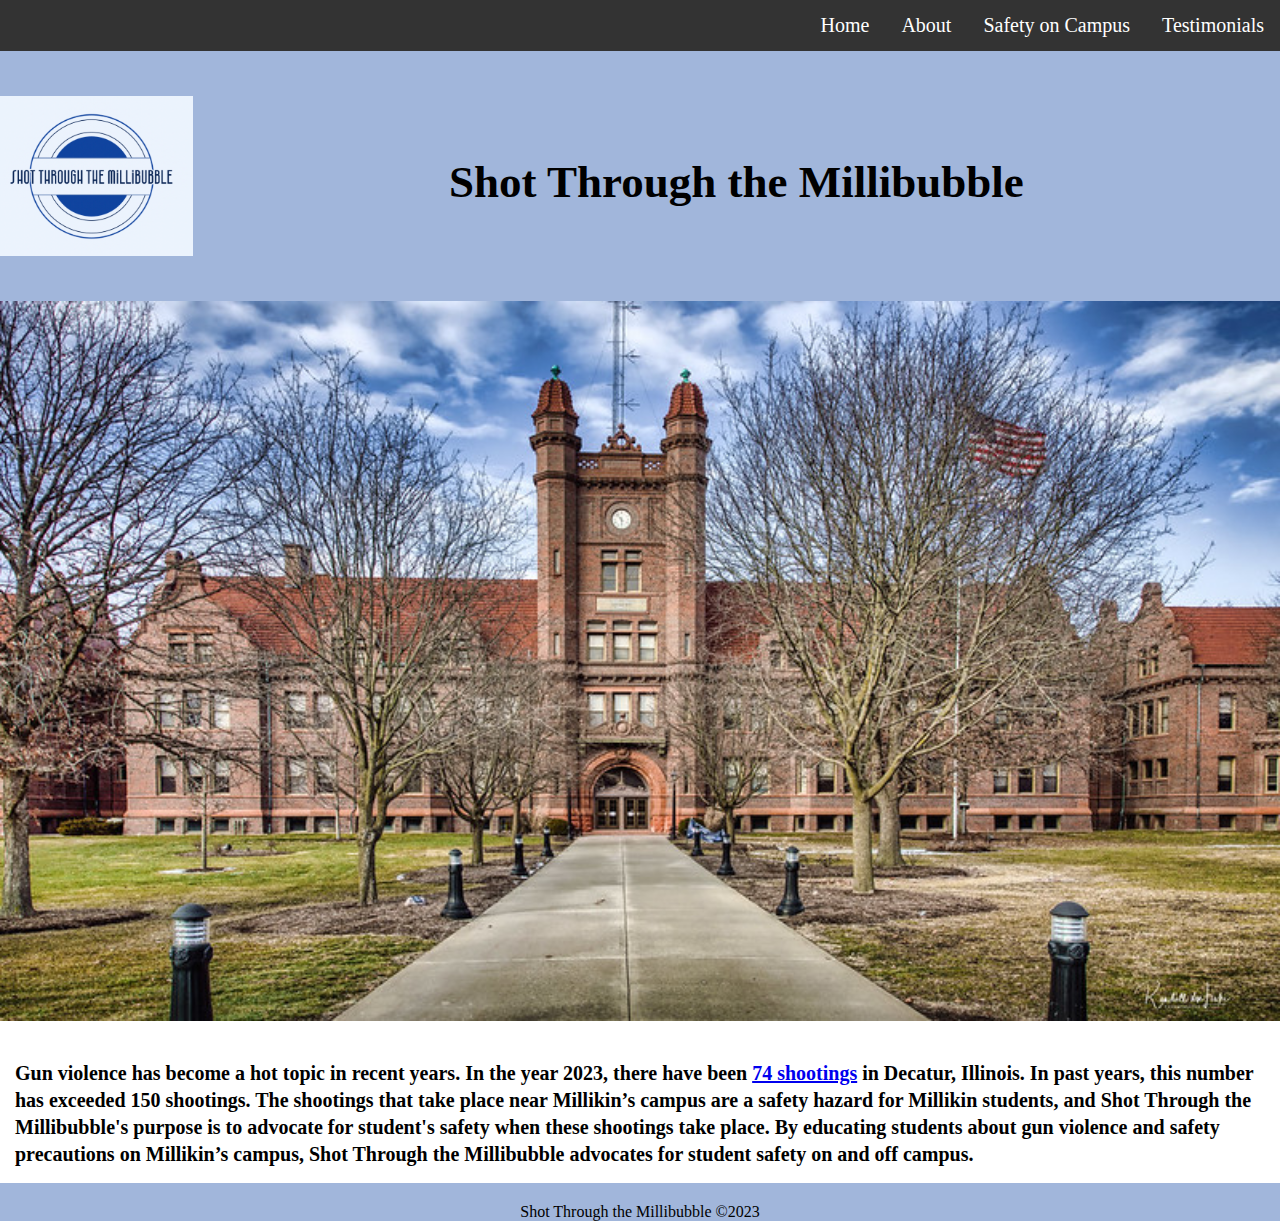
<file: index.html>
<!DOCTYPE html>

<html>
<head>
<title> Shot Through the Millibubble </title> 
    
<meta name="viewport" content="width=device-width, initial-scale=1.0">    
    
<link rel= "stylesheet" href= "css/issuesite.css">
    
    
</head>
    
<body>   

<ul class="topnav">
   
    
  <li><a class="active" href="testimonials.html">Testimonials</a></li>
  <li><a href="safetyoncampus.html">Safety on Campus</a></li>
  <li><a href="about.html">About</a></li>
  <li > <a href="index.html">Home</a></li>
</ul>
   
      
<h1 class= heading> <img src= "images/logo.png" class= "logo">
   <p style="padding-top:60px"> Shot Through the Millibubble</p>
    </h1>

 <div class=body>   
    
<img src="images/shilling.jpg" class= "millikin" alt="Shilling Hall at Millikin University.">  
    

<h3 class= bodytext> Gun violence has become a hot topic in recent years. In the year 2023, there have been <a href="https://public.powerdms.com/Dec8366/tree/documents/2060597">74 shootings</a> in Decatur, Illinois. In past years, this number has exceeded 150 shootings. The shootings that take place near Millikin’s campus are a safety hazard for Millikin students, and Shot Through the Millibubble's purpose is to advocate for student's safety when these shootings take place. By educating students about gun violence and safety precautions on Millikin’s campus, Shot Through the Millibubble advocates for student safety on and off campus.
</h3>
    
    </div> 
     
<footer> Shot Through the Millibubble &copy;2023</footer>
    
</body>
</html>
</file>
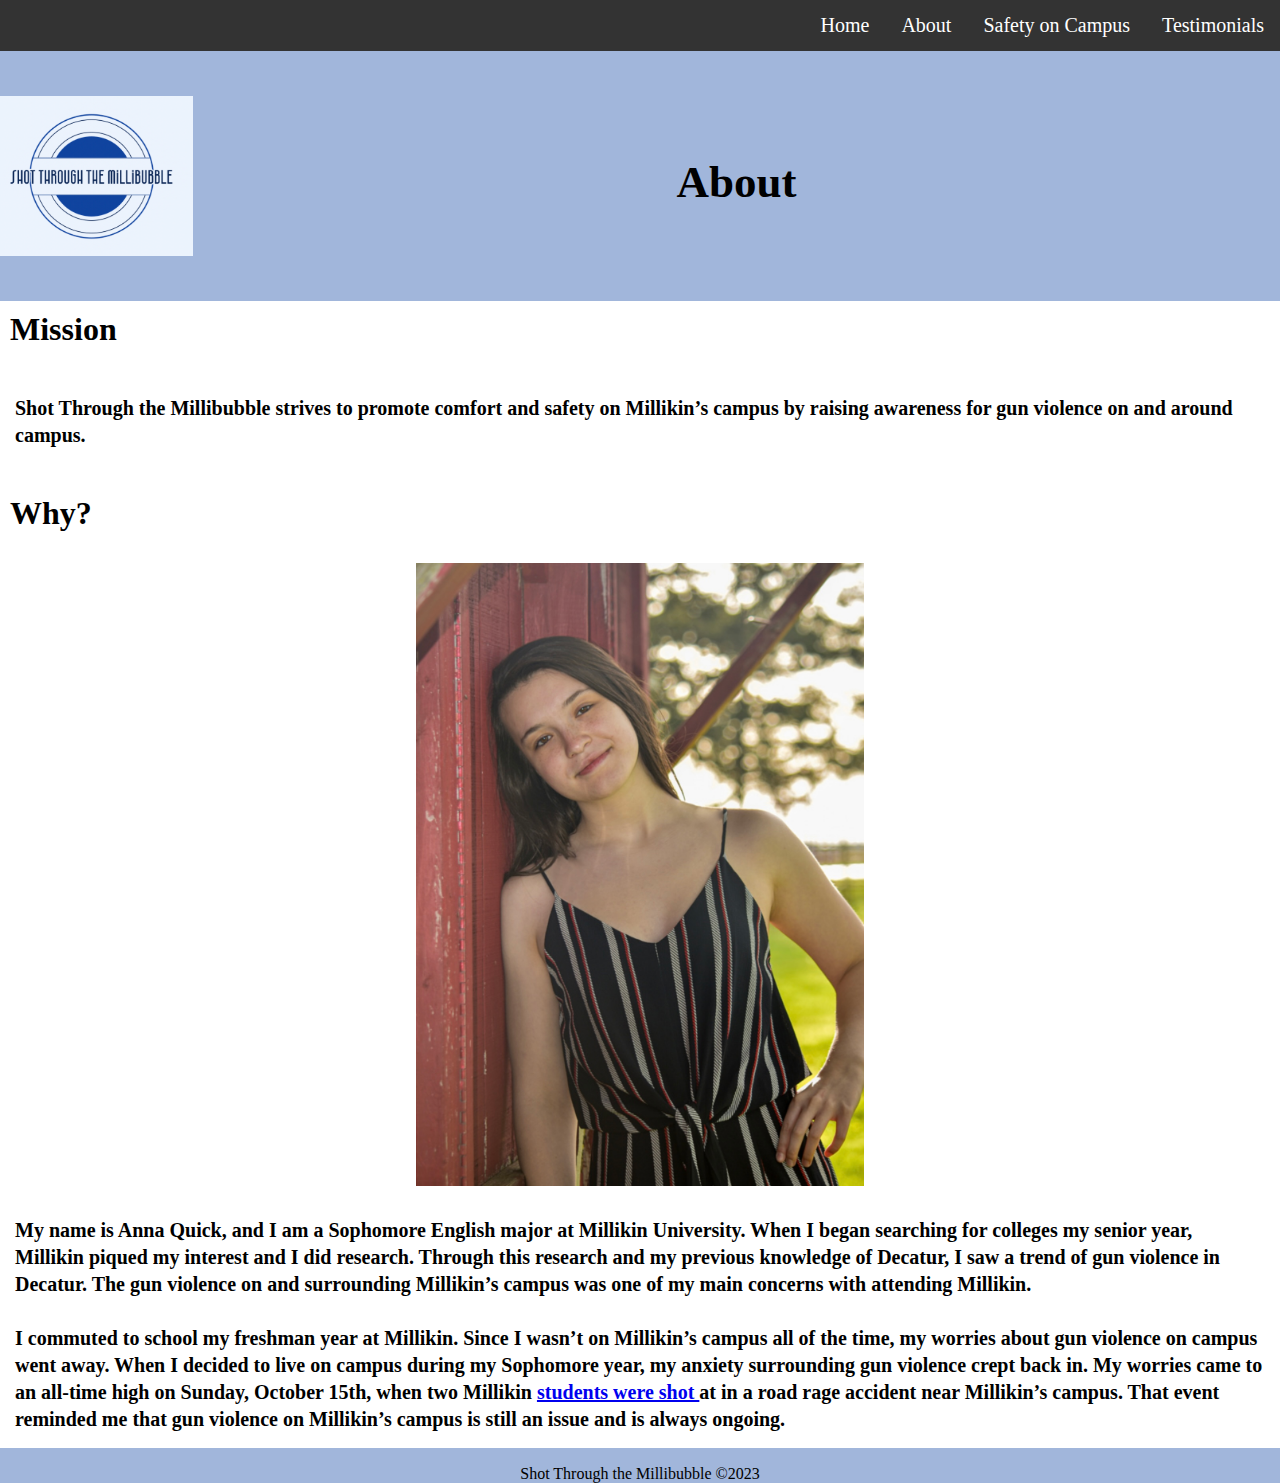
<file: about.html>
<!DOCTYPE html>

<html>
<head>
<title> Shot Through the Millibubble </title> 
    
<meta name="viewport" content="width=device-width, initial-scale=1.0">    
    
<link rel= "stylesheet" href= "css/issuesite.css">
    
</head>
    
<body>
    
    
<ul class="topnav">
     

  <li><a class="active" href="testimonials.html">Testimonials</a></li>
  <li><a href="safetyoncampus.html">Safety on Campus</a></li>
  <li><a href="about.html">About</a></li>
  <li > <a href="index.html">Home</a></li>
</ul>
    
<h1 class= heading> <img src= "images/logo.png" class= "logo">
   <p style="padding-top:60px"> About</p>
    </h1>
   
<div class= body> 
    
<h1 class= name> Mission </h1>
    
<h2 class= bodytext> Shot Through the Millibubble strives to promote comfort and safety on Millikin’s campus by raising awareness for gun violence on and around campus.  </h2>    
    
<h1 class= name> Why? </h1>
    
<img src= "images/anna.jpg" alt="A picture of Anna Quick." class= picture> 
    
<h2 class= bodytext>My name is Anna Quick, and I am a Sophomore English major at Millikin University. When I began searching for colleges my senior year, Millikin piqued my interest and I did research. Through this research and my previous knowledge of Decatur, I saw a trend of gun violence in Decatur. The gun violence on and surrounding Millikin’s campus was one of my main concerns with attending Millikin. 
<br>
<br>
I commuted to school my freshman year at Millikin. Since I wasn’t on Millikin’s campus all of the time, my worries about gun violence on campus went away. When I decided to live on campus during my Sophomore year, my anxiety surrounding gun violence crept back in. My worries came to an all-time high on Sunday, October 15th, when two Millikin  <a href= "https://www.wandtv.com/news/2-millikin-students-injured-in-road-rage-shooting-while-leaving-church-event/article_643d8d00-6bc0-11ee-9b5b-e3fb5eb3ea66.html">students were shot </a>at in a road rage accident near Millikin’s campus. That event reminded me that gun violence on Millikin’s campus is still an issue and is always ongoing. 
</h2>
    
    </div>
    
    
<footer> Shot Through the Millibubble &copy;2023</footer>
</file>
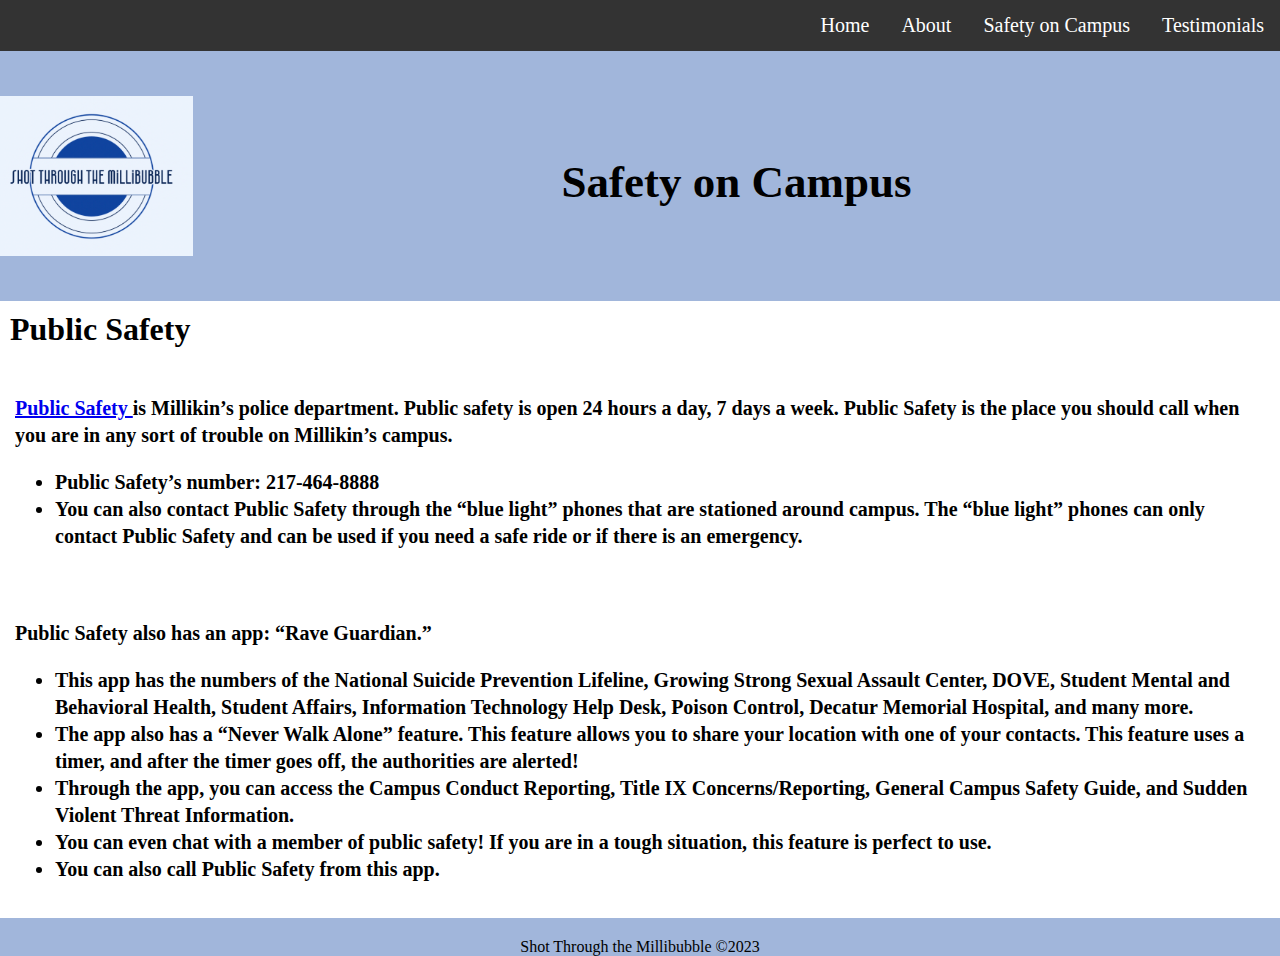
<file: safetyoncampus.html>
<!DOCTYPE html>

<html>
<head>
<title> Shot Through the Millibubble </title> 
    
<meta name="viewport" content="width=device-width, initial-scale=1.0">    
    
<link rel= "stylesheet" href= "css/issuesite.css">
    
</head>
    
<body>
    
    
<ul class="topnav">
 
    
  <li><a class="active" href="testimonials.html">Testimonials</a></li>
  <li><a href="safetyoncampus.html">Safety on Campus</a></li>
  <li><a href="about.html">About</a></li>
  <li > <a href="index.html">Home</a></li>
</ul>
    
<h1 class= heading> <img src= "images/logo.png" class= "logo">
   <p style="padding-top:60px"> Safety on Campus</p>
    </h1>  
    
<div class= body>
<h1 class= name> Public Safety</h1>
    
<h3 class= bodytext> <a href="https://www.millikin.edu/campus-life/campus-services/public-safety">Public Safety </a>is Millikin’s police department. Public safety is open 24 hours a day, 7 days a week. Public Safety is the place you should call when you are in any sort of trouble on Millikin’s campus.

<ul>   
    
<li>Public Safety’s number: 217-464-8888 </li>
    
<li>You can also contact Public Safety through the “blue light” phones that are stationed around campus. The “blue light” phones can only contact Public Safety and can be used if you need a safe ride or if there is an emergency. </li>
    </ul>
</h3>
     
    
<h3 class= bodytext>
Public Safety also has an app: “Rave Guardian.” 

 <ul> 
    
<li>This app has the numbers of the National Suicide Prevention Lifeline, Growing Strong Sexual Assault Center, DOVE, Student Mental and Behavioral Health, Student Affairs, Information Technology Help Desk, Poison Control, Decatur Memorial Hospital, and many more.</li>
     
<li>The app also has a “Never Walk Alone” feature. This feature allows you to share your location with one of your contacts. This feature uses a timer, and after the timer goes off, the authorities are alerted!</li>
     
<li>Through the app, you can access the Campus Conduct Reporting, Title IX Concerns/Reporting, General Campus Safety Guide, and Sudden Violent Threat Information. </li>
     
<li>You can even chat with a member of public safety! If you are in a tough situation, this feature is perfect to use.</li>
     
<li>You can also call Public Safety from this app.</li>
     
</ul>  
</h3>
  
</div>    
    
<footer> Shot Through the Millibubble &copy;2023</footer>
</file>
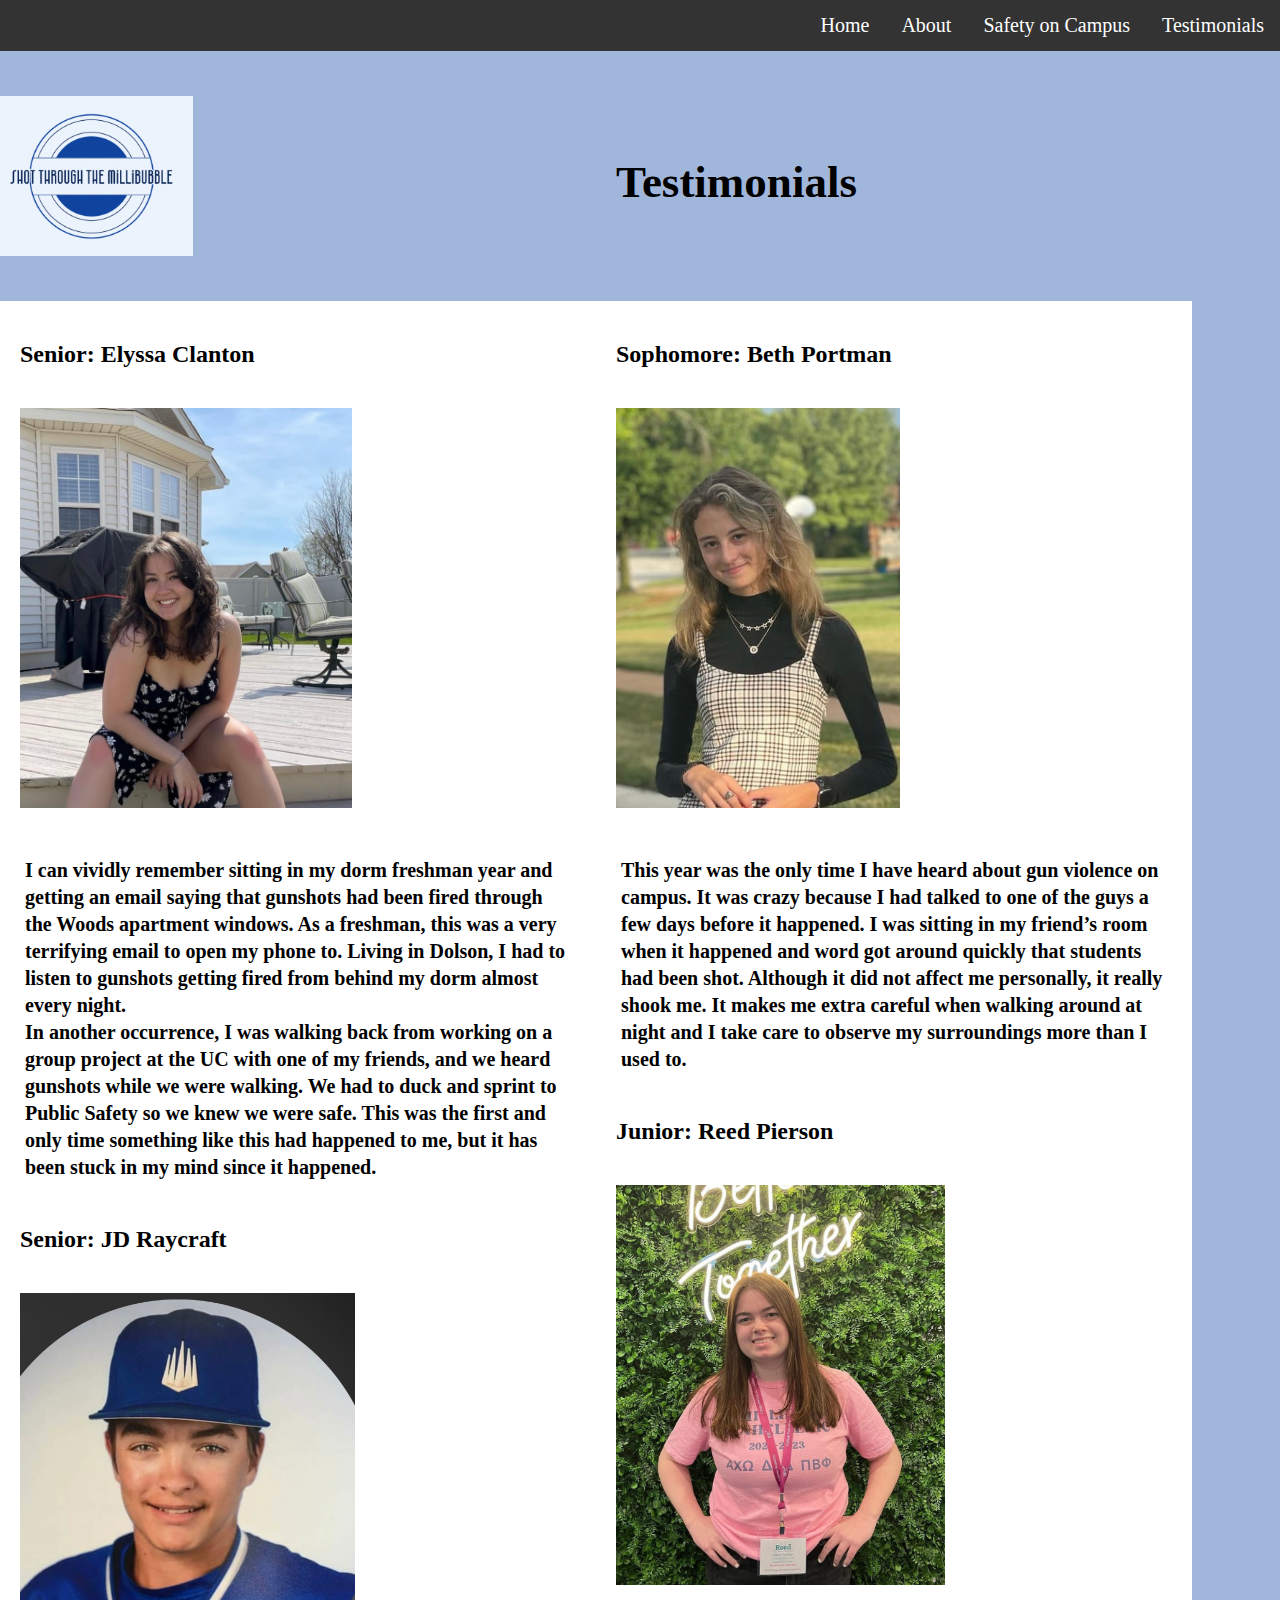
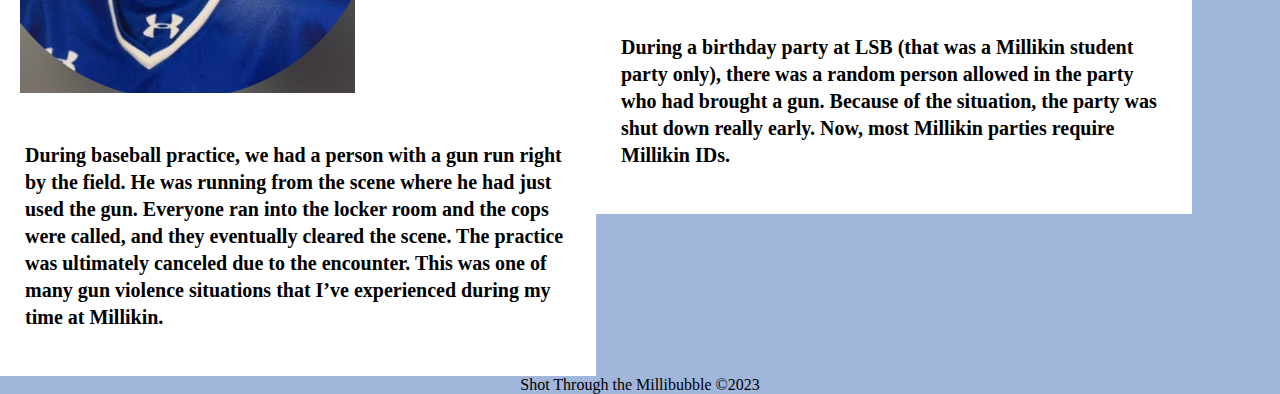
<file: testimonials.html>
<!DOCTYPE html>

<html>
<head>
<title> Shot Through the Millibubble </title> 
    
<meta name="viewport" content="width=device-width, initial-scale=1.0">    
    
<link rel= "stylesheet" href= "css/issuesite.css">
    
</head>
    
<body>
    
    
<ul class="topnav">   
    
  <li><a class="active" href="testimonials.html">Testimonials</a></li>
  <li><a href="safetyoncampus.html">Safety on Campus</a></li>
  <li><a href="about.html">About</a></li>
  <li > <a href="index.html">Home</a></li>
</ul>
    
<h1 class= heading> <img src= "images/logo.png" class= "logo">
   <p style="padding-top:60px"> Testimonials</p>
    </h1>    
<div class="clearfix">
  <div class="box">
      
      
<h2 class= name>
Senior: Elyssa Clanton
</h2>
      
<img src= "images/elyssa.jpg" alt="A picture of Elyssa Clanton outside." class= testimages> 
      
 <h3 class= bodytext>
I can vividly remember sitting in my dorm freshman year and getting an email saying that gunshots had been fired through the Woods apartment windows. As a freshman, this was a very terrifying email to open my phone to. Living in Dolson, I had to listen to gunshots getting fired from behind my dorm almost every night. 
<br>
In another occurrence, I was walking back from working on a group project at the UC with one of my friends, and we heard gunshots while we were walking. We had to duck and sprint to Public Safety so we knew we were safe. This was the first and only time something like this had happened to me, but it has been stuck in my mind since it happened.
</h3>   
 
<h2 class= name> Senior: JD Raycraft</h2>      

<img src= "images/jd.jpg" alt="A headshot of Jd Raycraft." class= testimages>   
      
<h3 class= bodytext>
During baseball practice, we had a person with a gun run right by the field. He was running from the scene where he had just used the gun. Everyone ran into the locker room and the cops were called, and they eventually cleared the scene. The practice was ultimately canceled due to the encounter. This was one of many gun violence situations that I’ve experienced during my time at Millikin. 
</h3>  

  </div>
  <div class="box">
      
<h2 class= name> Sophomore: Beth Portman</h2>
      
<img src= "images/beth.jpg" alt="A picture of Beth Portman." class= testimages> 

<h3 class= bodytext>
This year was the only time I have heard about gun violence on campus. It was crazy because I had talked to one of the guys a few days before it happened. I was sitting in my friend’s room when it happened and word got around quickly that students had been shot. Although it did not affect me personally, it really shook me. It makes me extra careful when walking around at night and I take care to observe my surroundings more than I used to. 
</h3>
    
<h2 class= name> Junior: Reed Pierson</h2>     

<img src= "images/reed.jpg" alt="A picture of Reed Pierson." class= testimages>   
      
<h3 class= bodytext>
During a birthday party at LSB (that was a Millikin student party only), there was a random person allowed in the party who had brought a gun. Because of the situation, the party was shut down really early. Now, most Millikin parties require Millikin IDs. 
</h3>
      
    </div>
    </div>   
    
<footer> Shot Through the Millibubble &copy;2023</footer>
</file>
<file: css/issuesite.css>
/* navigation */


body {margin: 0; background-color: #a1b6db}

ul.topnav {
  list-style-type: none;
  margin: 0;
  padding: 0;
  overflow: hidden;
  background-color: #333;
}

ul.topnav li {float: right;}

ul.topnav li a {
  display: block;
  color: white;
  text-align: center;
  padding: 14px 16px;
  text-decoration: none;
  font-size: 20px
}

ul.topnav li a:hover:not(.active) {background-color: #111;}


@media screen and (max-width: 600px) {
  ul.topnav li.right, 
  ul.topnav li {float: none;}
}

.logo{height:160px; left:0px; float: left; position: ; top:0}

.millikin{width:100%}
/* navigation */

/* Heading */
.heading{text-align: center; background-color: #a1b6db; font-size: 45px; height: 175px;}
/* Heading */

/*testimonials */

.box {
  float: left;
  width: 45%;
  padding:10px;
  background-color: white
}

.clearfix::after {
  content: "";
  clear: both;
  display: table;
}

.bodytext{font-family: "baskervville"; font-size: 20px; background-color: white; padding: 15px; line-height: 27px}

/* testimonials*/

/* footer */

footer {    
   position: fixed
   left: 0;
   bottom: 0;
   width: 100%;
   color: black;
   text-align: center;

        }
/* footer */

/* font */

@font-face {
font-family: “baskervville”;
src: url(“fonts/Baskervville-Regular.otf") format (“opentype”);
}

@font-face {
font-family: “domine”;
src: url(“fonts/Domine-Regular.ttf") format (“opentype”);
}

.name{padding: 10px; font-family: "domine"}
.body{background-color: white}
.testimages{height:400px; padding: 10px}
.picture{display: block; margin-left: auto; margin-right: auto; width: 35%}
</file>
